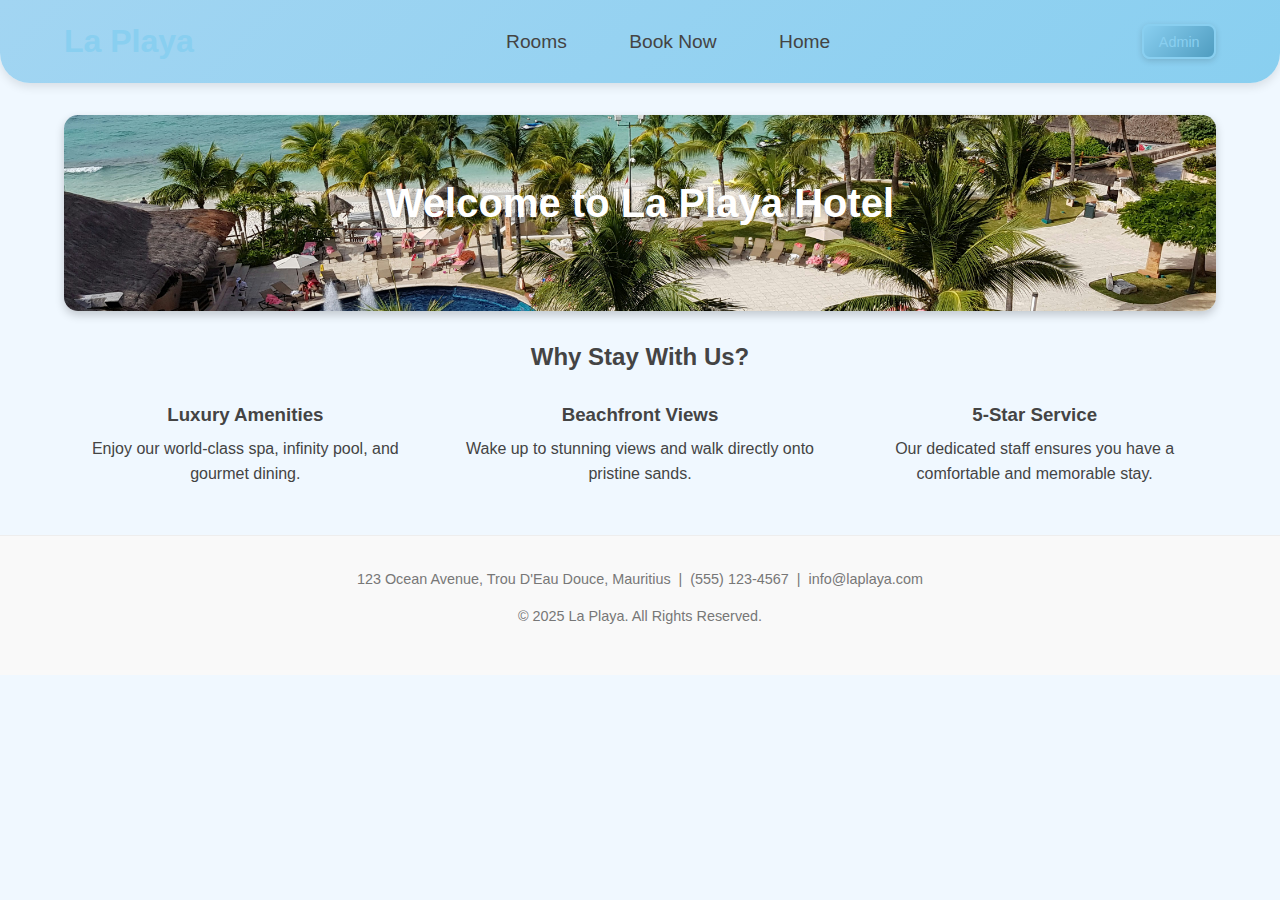
<file: templates/index.html>
<!DOCTYPE html>
<html lang="en">
<head>
  <meta charset="UTF-8">
  <title>La Playa Hotel - Home</title>
  <meta name="viewport" content="width=device-width, initial-scale=1.0">
  <!-- Link to your CSS file -->
  <link rel="stylesheet" href="/static/css/styles.css">
</head>
<body>

  <!-- Header / Navbar -->
  <header>
    <nav>
      <a href="/" class="logo">La Playa</a>
      <ul>
        <li><a href="/rooms">Rooms</a></li>
        <li><a href="/booking">Book Now</a></li>        
        <li><a href="#Home">Home</a></li>
      </ul>
      
      <!-- New Admin Button -->
      <button id="admin-trigger" class="admin-btn">Admin</button>
    </nav>
  </header>

  <!-- Hero Section -->
  <section class="hero">
    <h1>Welcome to La Playa Hotel</h1>
    
  </section>

  


  <!-- Hotel Highlights or Features -->
  <section class="features">
    <h2>Why Stay With Us?</h2>
    <div class="feature-list">
      <article>
        <h3>Luxury Amenities</h3>
        <p>Enjoy our world-class spa, infinity pool, and gourmet dining.</p>
      </article>
      <article>
        <h3>Beachfront Views</h3>
        <p>Wake up to stunning views and walk directly onto pristine sands.</p>
      </article>
      <article>
        <h3>5-Star Service</h3>
        <p>Our dedicated staff ensures you have a comfortable and memorable stay.</p>
      </article>
    </div>
  </section>

  <!-- Footer Section -->
  <footer id="home">
    <div class="footer-content">
      <p>123 Ocean Avenue, Trou D'Eau Douce, Mauritius &nbsp;|&nbsp; (555) 123-4567 &nbsp;|&nbsp; info@laplaya.com</p>
      <p>&copy; 2025 La Playa. All Rights Reserved.</p>
    </div>
  </footer>

  <!-- Inline alert for incorrect admin password (hidden by default) -->
  <div id="admin-alert" class="admin-alert" style="display: none;">
    <p>Incorrect password. Please try again.</p>
  </div>

  <!-- Link to your JS file -->
  <script src="/static/js/script.js"></script>
</body>
</html>
</file>
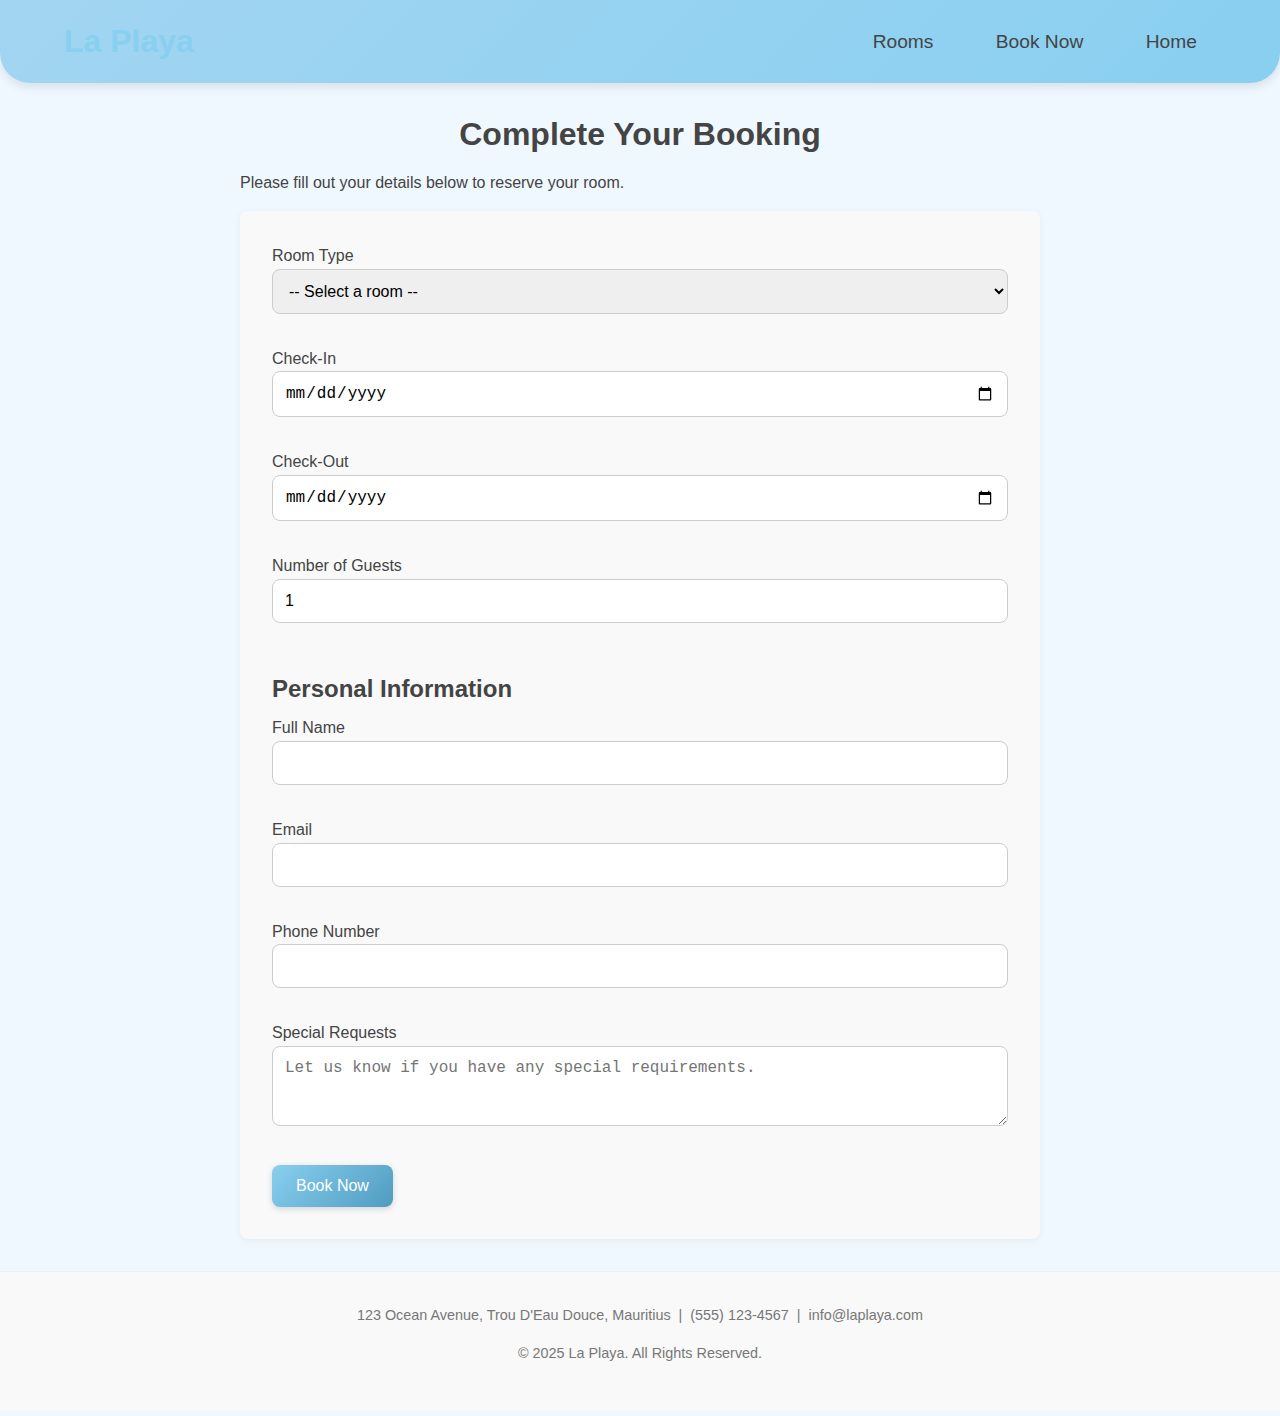
<file: templates/booking.html>
<!DOCTYPE html>
<html lang="en">
<head>
  <meta charset="UTF-8">
  <title>La Playa Hotel - Booking</title>
  <meta name="viewport" content="width=device-width, initial-scale=1.0">
  <link rel="stylesheet" href="/static/css/styles.css">
</head>
<body>

  <!-- Header / Navbar -->
  <header>
    <nav>
      <a href="/" class="logo">La Playa</a>
      <ul>
        <li><a href="/rooms">Rooms</a></li>
        <li><a href="/booking">Book Now</a></li>
        <li><a href="/">Home</a></li>
        
      </ul>
    </nav>
  </header>

  <!-- Booking Form Section -->
  <section class="booking-section">
    <h1>Complete Your Booking</h1>
    <p>Please fill out your details below to reserve your room.</p>

    <!-- Updated form action to point to the Flask route -->
    <form action="/book" method="POST" class="booking-form">
      <div class="form-row">
        <label for="room-type">Room Type</label>
        <select id="room-type" name="room" required>
          <option value="">-- Select a room --</option>
          <option value="standard">Standard Room</option>
          <option value="oceanview">Ocean View</option>
          <option value="gardenview">Garden View</option>
          <option value="suite">Luxury Suite</option>
        </select>
      </div>

      <div class="form-row">
        <label for="checkin-date">Check-In</label>
        <input type="date" id="checkin-date" name="checkin" required>
      </div>
      <div class="form-row">
        <label for="checkout-date">Check-Out</label>
        <input type="date" id="checkout-date" name="checkout" required>
      </div>

      <div class="form-row">
        <label for="guests">Number of Guests</label>
        <input type="number" id="guests" name="guests" min="1" max="10" value="1" required>
      </div>

      <h2>Personal Information</h2>
      <div class="form-row">
        <label for="fullname">Full Name</label>
        <input type="text" id="fullname" name="fullname" required>
      </div>
      <div class="form-row">
        <label for="email">Email</label>
        <input type="email" id="email" name="email" required>
      </div>
      <div class="form-row">
        <label for="phone">Phone Number</label>
        <input type="tel" id="phone" name="phone" required>
      </div>

      <div class="form-row">
        <label for="requests">Special Requests</label>
        <textarea id="requests" name="requests" rows="3" placeholder="Let us know if you have any special requirements."></textarea>
      </div>

      <!-- Submit Button -->
      <button type="submit" class="btn">Book Now</button>
    </form>
  </section>

  <!-- Footer Section -->
  <footer>
    <div class="footer-content">
      <p>123 Ocean Avenue, Trou D'Eau Douce, Mauritius &nbsp;|&nbsp; (555) 123-4567 &nbsp;|&nbsp; info@laplaya.com</p>
      <p>&copy; 2025 La Playa. All Rights Reserved.</p>
    </div>
  </footer>

  <script src="/static/js/script.js"></script>
</body>
</html>
</file>
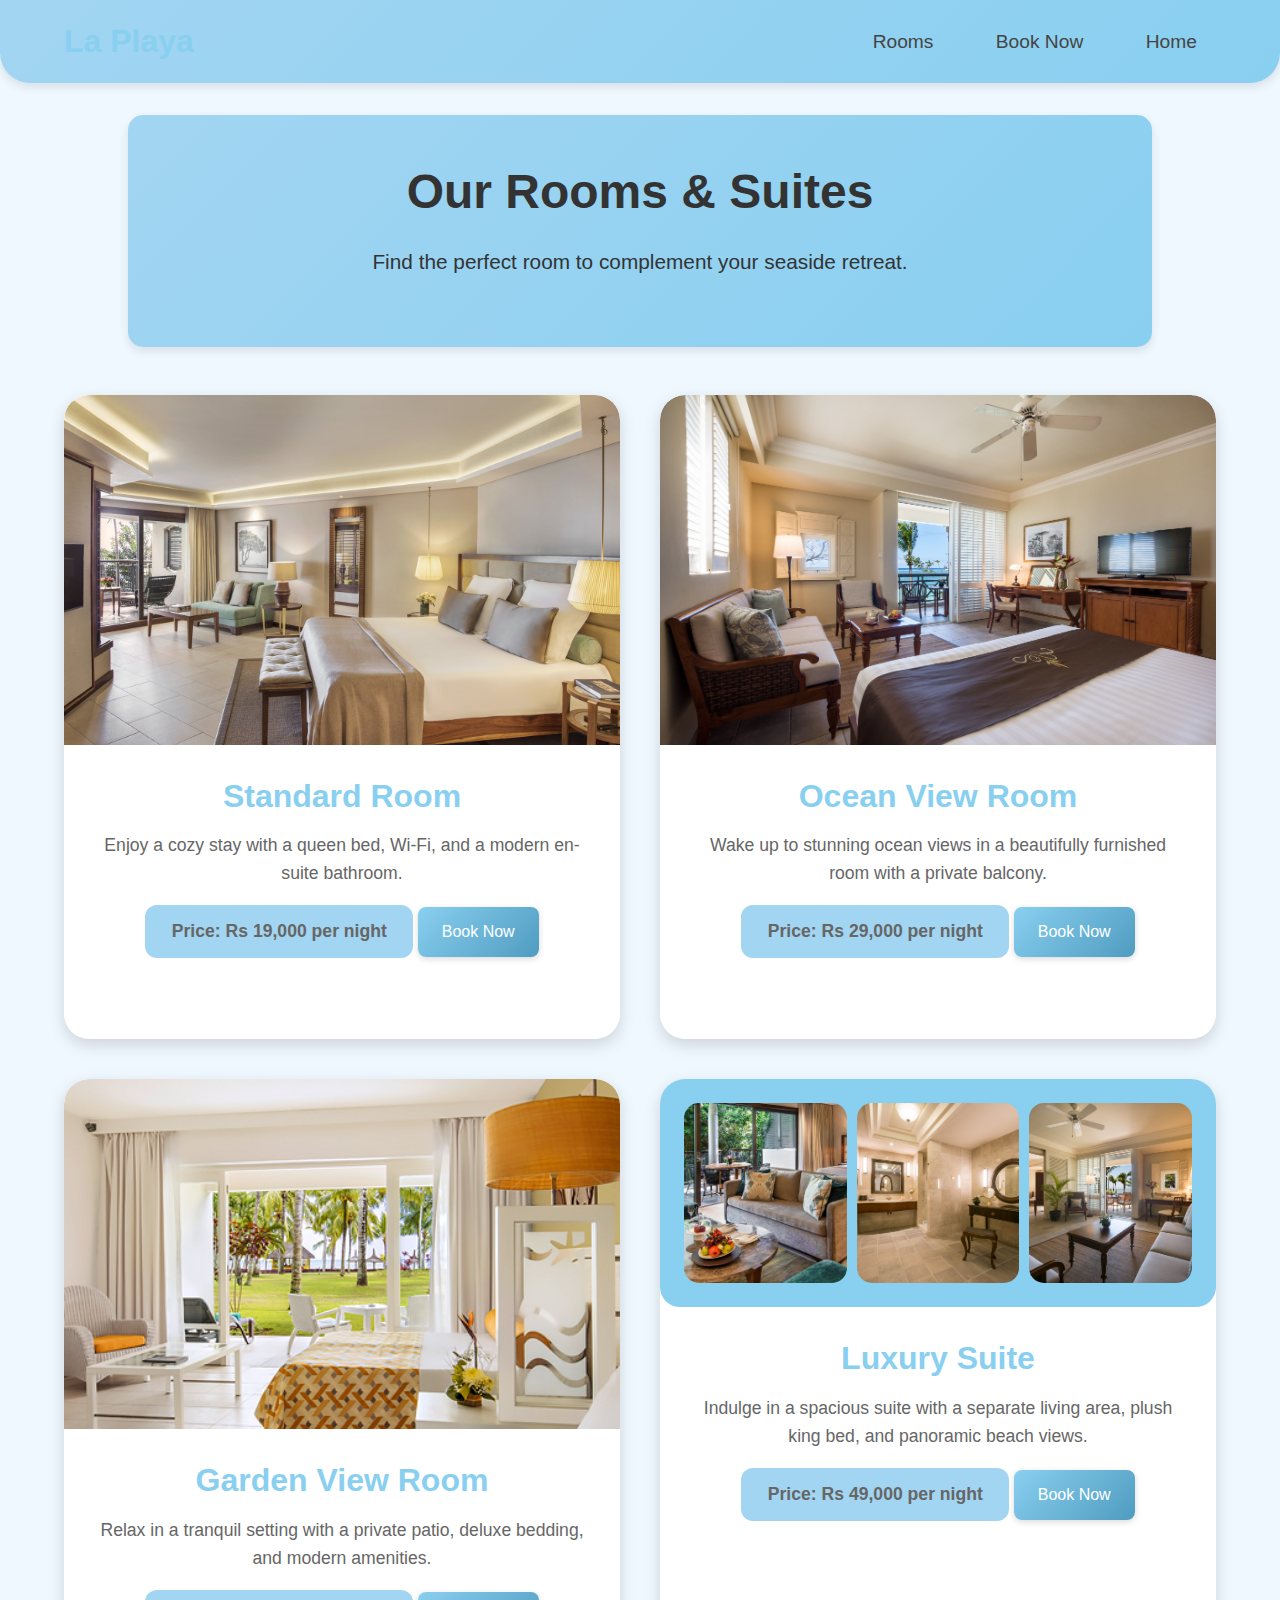
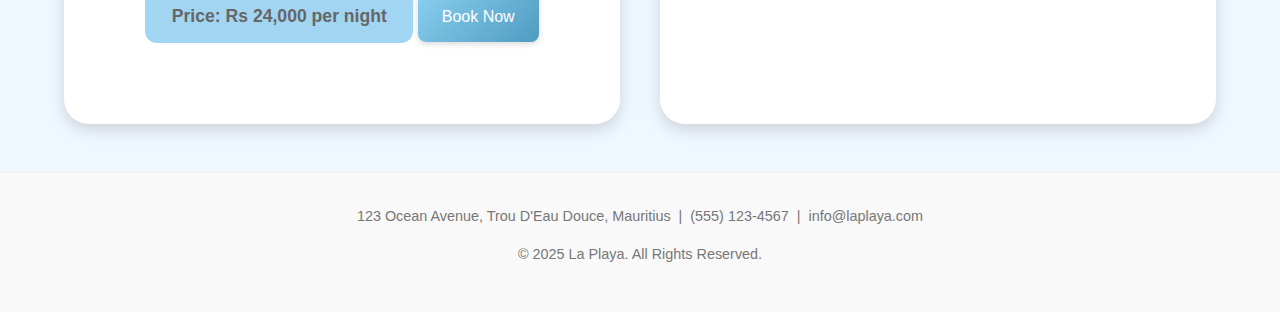
<file: templates/rooms.html>
<!DOCTYPE html>
<html lang="en">
<head>
  <meta charset="UTF-8">
  <title>La Playa Hotel - Rooms</title>
  <meta name="viewport" content="width=device-width, initial-scale=1.0">
  <!-- Link to your CSS file -->
  <link rel="stylesheet" href="/static/css/styles.css">
</head>
<body>

  <!-- Header / Navbar -->
  <header>
    <nav>
      <a href="/" class="logo">La Playa</a>
      <ul>
        <li><a href="/rooms">Rooms</a></li>
        <li><a href="/booking">Book Now</a></li>
        <li><a href="/">Home</a></li>
      </ul>
    </nav>
  </header>

  <!-- Page Title -->
  <section class="page-title">
    <h1>Our Rooms & Suites</h1>
    <p>Find the perfect room to complement your seaside retreat.</p>
  </section>

  <!-- Rooms Listing -->
  <section class="rooms-list">
    <!-- Standard Room -->
    <article class="room">
      <img src="/static/images/standard.jpg" alt="Standard Room">
      <div class="room-info">
        <h2>Standard Room</h2>
        <p>Enjoy a cozy stay with a queen bed, Wi-Fi, and a modern en-suite bathroom.</p>
        <p class="price"><strong>Price:</strong> Rs 19,000 per night</p>
        <a href="/booking?room=standard" class="btn">Book Now</a>
      </div>
    </article>

    <!-- Ocean View Room -->
    <article class="room">
      <img src="/static/images/roombeachview.jpg" alt="Ocean View Room">
      <div class="room-info">
        <h2>Ocean View Room</h2>
        <p>Wake up to stunning ocean views in a beautifully furnished room with a private balcony.</p>
        <p class="price"><strong>Price:</strong> Rs 29,000 per night</p>
        <a href="/booking?room=beachview" class="btn">Book Now</a>
      </div>
    </article>

    <!-- Garden View Room -->
    <article class="room">
      <img src="/static/images/gardenview.jpg" alt="Garden View Room">
      <div class="room-info">
        <h2>Garden View Room</h2>
        <p>Relax in a tranquil setting with a private patio, deluxe bedding, and modern amenities.</p>
        <p class="price"><strong>Price:</strong> Rs 24,000 per night</p>
        <a href="/booking?room=gardenview" class="btn">Book Now</a>
      </div>
    </article>

    <!-- Luxury Suite -->
    <article class="room suite">
      <div class="suite-gallery">
        <img src="/static/images/suite_room.webp" alt="Luxury Suite">
        <img src="/static/images/suitebath.jpg" alt="Luxury Suite Bathroom">
        <img src="/static/images/suitlivingroom.jpg" alt="Luxury Suite Living Room">
      </div>
      <div class="room-info">
        <h2>Luxury Suite</h2>
        <p>Indulge in a spacious suite with a separate living area, plush king bed, and panoramic beach views.</p>
        <p class="price"><strong>Price:</strong> Rs 49,000 per night</p>
        <a href="/booking?room=suite" class="btn">Book Now</a>
      </div>
    </article>
  </section>

  <!-- Footer Section -->
  <footer>
    <div class="footer-content">
      <p>123 Ocean Avenue, Trou D'Eau Douce, Mauritius &nbsp;|&nbsp; (555) 123-4567 &nbsp;|&nbsp; info@laplaya.com</p>
      <p>&copy; 2025 La Playa. All Rights Reserved.</p>
    </div>
  </footer>

  <!-- Link to your JS file -->
  <script src="/static/js/script.js"></script>
</body>
</html>
</file>
<file: static/css/styles.css>
/* ==========================================
   Baby Blue Theme – Enhanced Aesthetics & Image Expansion
   ========================================== */


/* ===== CSS Variables for Consistency & Baby Blue Theme ===== */
:root {
  /* Font & Base */
  --font-base: 'Poppins', sans-serif;
  --line-height: 1.6;
  
  /* Colors – Baby Blue Palette */
  --color-primary: #89CFF0;        /* Baby Blue */
  --color-primary-dark: #4F9CC0;     /* Darker Baby Blue */
  --color-secondary: #B3E5FC;        /* Lighter Accent */
  --color-background: #F0F8FF;       /* Alice Blue */
  --color-text: #444;
  --color-heading: #333;
  --color-link-hover: #89CFF0;
  --color-card-bg: #fff;
  --color-header-gradient-start: #A2D5F2;
  --color-header-gradient-end: #89CFF0;
  
  /* Borders & Shadows */
  --border-radius-base: 8px;
  --border-radius-card: 25px;
  --box-shadow-base: 0 4px 10px rgba(0, 0, 0, 0.1);
  --box-shadow-hover: 0 8px 18px rgba(0, 0, 0, 0.2);
  
  /* Transitions */
  --transition-fast: 0.2s ease-in-out;
  --transition-base: 0.3s ease-in-out;
}

/* ===== Global Resets & Base Styles ===== */
* {
  margin: 0;
  padding: 0;
  box-sizing: border-box;
}

html {
  scroll-behavior: smooth;
}

body {
  font-family: var(--font-base);
  background-color: var(--color-background);
  color: var(--color-text);
  line-height: var(--line-height);
}

/* Utility Elements */
img {
  max-width: 100%;
  display: block;
}

a {
  text-decoration: none;
  color: inherit;
  transition: color var(--transition-fast);
}

a:hover {
  color: var(--color-link-hover);
}

/* ===== Typography ===== */
h1, h2, h3, h4, h5, h6 {
  font-weight: 600;
  margin-bottom: 0.5em;
  line-height: 1.2;
}

p {
  margin-bottom: 1em;
}

/* ===== Buttons – Enhanced Aesthetics ===== */
button,
.btn {
  display: inline-block;
  background: linear-gradient(135deg, var(--color-primary), var(--color-primary-dark));
  color: #fff;
  padding: 0.75em 1.5em;
  border: none;
  border-radius: var(--border-radius-base);
  font-size: 1rem;
  cursor: pointer;
  transition: transform var(--transition-fast), background var(--transition-fast), box-shadow var(--transition-fast);
  box-shadow: 0 2px 6px rgba(0, 0, 0, 0.15);
}

button:hover,
.btn:hover {
  background: linear-gradient(135deg, var(--color-primary-dark), var(--color-primary));
  transform: scale(1.05);
  box-shadow: 0 4px 10px rgba(0, 0, 0, 0.2);
}

/* ===== Form Elements ===== */
input,
select,
textarea {
  width: 100%;
  padding: 0.75em;
  border: 1px solid #ccc;
  border-radius: var(--border-radius-base);
  font-size: 1rem;
  margin-bottom: 1em;
  transition: border-color var(--transition-fast);
}

input:focus,
select:focus,
textarea:focus {
  outline: none;
  border-color: var(--color-primary);
}

/* ===== Header / Navbar ===== */
header {
  background: linear-gradient(135deg, var(--color-header-gradient-start), var(--color-header-gradient-end));
  padding: 1em 0;
  box-shadow: var(--box-shadow-base);
  border-bottom-left-radius: 30px;
  border-bottom-right-radius: 30px;
}

nav {
  width: 90%;
  max-width: 1200px;
  margin: 0 auto;
  display: flex;
  align-items: center;
  justify-content: space-between;
}

.logo {
  font-size: 2rem;
  font-weight: 700;
  color: var(--color-primary);
}

nav ul {
  list-style: none;
  display: flex;
  gap: 1.5em;
}

nav ul li a {
  font-size: 1.2rem;
  font-weight: 500;
  padding: 0.5em 1em;
  border-radius: 12px;
  transition: background var(--transition-base), color var(--transition-base);
  color: var(--color-text);
}

nav ul li a:hover {
  background: var(--color-primary);
  color: #fff;
}

/* ===== Page Title ===== */
.page-title {
  text-align: center;
  padding: 3em 1em;
  background: linear-gradient(135deg, var(--color-header-gradient-start), var(--color-header-gradient-end));
  color: var(--color-heading);
  border-radius: 15px;
  margin: 2em auto;
  width: 80%;
  box-shadow: var(--box-shadow-base);
}

.page-title h1 {
  font-size: 3rem;
  font-weight: 700;
  margin-bottom: 0.5em;
}

.page-title p {
  font-size: 1.3rem;
  font-weight: 400;
  margin-top: 0.5em;
}

/* ===== Hero Section ===== */
.hero {
  width: 90%;
  max-width: 1200px;
  margin: 2em auto;
  text-align: center;
  padding: 4em 1em;
  border-radius: 14px;
  box-shadow: 0 4px 10px rgba(0, 0, 0, 0.2);
  background: url("/static/images/homepage.jpg") no-repeat center center;
  background-size: cover;
  color: #fff;
}

.hero h1 {
  font-size: 2.5rem;
  font-weight: bold;
  text-shadow: 2px 2px 8px rgba(0, 0, 0, 0.3);
}

.hero p {
  font-size: 1.25rem;
  color: rgba(255, 255, 255, 0.9);
}

/* ===== Search Section ===== */
.search-section {
  width: 90%;
  max-width: 1200px;
  margin: 2em auto;
  text-align: center;
}

.search-section h2 {
  margin-bottom: 1em;
}

.search-form {
  display: flex;
  flex-wrap: wrap;
  gap: 1em;
  justify-content: center;
  max-width: 800px;
  margin: 0 auto;
}

.search-form > div {
  flex: 1 1 150px;
  min-width: 150px;
}

.search-form button {
  flex: 1 1 100px;
  min-width: 100px;
}

/* ===== Features Section ===== */
.features {
  width: 90%;
  max-width: 1200px;
  margin: 2em auto;
  text-align: center;
}

.feature-list {
  display: grid;
  grid-template-columns: repeat(auto-fit, minmax(250px, 1fr));
  gap: 2em;
  margin-top: 2em;
}

/* ===== Rooms List Section ===== */
.rooms-list {
  width: 90%;
  max-width: 1300px;
  margin: 3em auto;
  display: grid;
  grid-template-columns: repeat(auto-fit, minmax(400px, 1fr));
  gap: 2.5em;
}

/* ===== Individual Room Card ===== */
.room {
  background-color: var(--color-card-bg);
  border-radius: var(--border-radius-card);
  overflow: hidden;
  box-shadow: 0 6px 16px rgba(0, 0, 0, 0.15);
  transition: transform var(--transition-base), box-shadow var(--transition-base);
  display: flex;
  flex-direction: column;
  align-items: center;
  text-align: center;
  padding-bottom: 2em;
}

.room:hover {
  transform: translateY(-10px);
  box-shadow: var(--box-shadow-hover);
}

/* Room Images with Hover & Click Expand */
.room img {
  width: 100%;
  height: 350px;
  object-fit: cover;
  border-radius: var(--border-radius-card) var(--border-radius-card) 0 0;
  transition: transform var(--transition-base), filter var(--transition-base);
  cursor: pointer;
}

.room img:hover {
  transform: scale(1.03);
  filter: brightness(90%);
}

/* ===== Room Information ===== */
.room-info {
  padding: 2em;
}

.room-info h2 {
  font-size: 2rem;
  color: var(--color-primary);
  margin-bottom: 0.5em;
  font-weight: 600;
}

.room-info p {
  font-size: 1.1rem;
  color: #666;
  margin-bottom: 1em;
  line-height: var(--line-height);
}

/* ===== Price Styling ===== */
.price {
  font-size: 1.3rem;
  font-weight: bold;
  color: var(--color-text);
  background-color: var(--color-header-gradient-start);
  padding: 0.7em 1.5em;
  border-radius: 12px;
  display: inline-block;
}

/* ===== Suite Gallery ===== */
.suite-gallery {
  display: flex;
  gap: 10px;
  justify-content: center;
  align-items: center;
  padding: 1.5em;
  background: var(--color-header-gradient-end);
  border-radius: 20px;
}

.suite-gallery img {
  width: 32%;
  height: 180px;
  object-fit: cover;
  border-radius: 15px;
  transition: transform var(--transition-base);
}

.suite-gallery img:hover {
  transform: scale(1.07);
}

/* ===== Booking Section ===== */
.booking-section {
  width: 90%;
  max-width: 800px;
  margin: 2em auto;
  text-align: left;
}

.booking-section h1 {
  text-align: center;
  margin-bottom: 0.5em;
}

.booking-form {
  background-color: #f9f9f9;
  padding: 2em;
  border-radius: var(--border-radius-base);
  box-shadow: 0 2px 8px rgba(0, 0, 0, 0.05);
}

.booking-form .form-row {
  margin-bottom: 1em;
}

.booking-form h2 {
  margin: 1.5em 0 0.5em 0;
}

/* ===== Confirmation Section ===== */
.confirmation-section {
  width: 90%;
  max-width: 800px;
  margin: 2em auto;
  text-align: center;
}

.confirmation-details {
  background-color: #f9f9f9;
  padding: 2em;
  border-radius: var(--border-radius-base);
  box-shadow: 0 2px 8px rgba(0, 0, 0, 0.05);
  text-align: left;
  margin-top: 2em;
}

.confirmation-details h2 {
  margin-bottom: 1em;
}

.confirmation-details ul {
  list-style: none;
  margin-bottom: 1em;
}

.confirmation-details ul li {
  margin-bottom: 0.5em;
}

.confirmation-details p {
  margin-bottom: 1em;
}

/* ===== Footer ===== */
footer {
  background-color: #f9f9f9;
  border-top: 1px solid #eee;
  padding: 2em 0;
  margin-top: 2em;
}

.footer-content {
  width: 90%;
  max-width: 1200px;
  margin: 0 auto;
  text-align: center;
  font-size: 0.9rem;
  color: #777;
}

/* ===== Admin Elements ===== */
.admin-btn {
  background-color: transparent;
  color: var(--color-primary);
  border: 2px solid var(--color-primary);
  border-radius: var(--border-radius-base);
  padding: 0.5em 1em;
  font-size: 0.9rem;
  cursor: pointer;
  transition: all var(--transition-fast);
}

.admin-btn:hover {
  background-color: var(--color-primary);
  color: #fff;
}

.admin-alert {
  position: fixed;
  bottom: 20px;
  right: 20px;
  background-color: #ff4444;
  color: #fff;
  padding: 1em;
  border-radius: var(--border-radius-base);
  box-shadow: 0 2px 8px rgba(0, 0, 0, 0.2);
  z-index: 9999;
}

.admin-dashboard {
  width: 90%;
  max-width: 1200px;
  margin: 2em auto;
  text-align: left;
}

.admin-dashboard h1 {
  text-align: center;
  margin-bottom: 0.5em;
}

.bookings-table {
  margin-top: 2em;
  overflow-x: auto;
}

.bookings-table table {
  width: 100%;
  border-collapse: collapse;
  min-width: 600px;
}

.bookings-table th,
.bookings-table td {
  border: 1px solid #eee;
  padding: 1em;
  text-align: left;
}

.bookings-table th {
  background-color: #f9f9f9;
}

.btn-view {
  background-color: var(--color-primary);
  margin-right: 0.5em;
}

.btn-edit {
  background-color: #ffa500;
  margin-right: 0.5em;
}

.btn-delete {
  background-color: #ff4444;
}

/* ===== Modal Overlay for Image Expansion ===== */
.room-modal {
  position: fixed;
  top: 0;
  left: 0;
  right: 0;
  bottom: 0;
  background: rgba(0, 0, 0, 0.8);
  display: none;  /* Hidden by default */
  justify-content: center;
  align-items: center;
  z-index: 10000;
  padding: 1em;
}

.room-modal.active {
  display: flex;
}

.room-modal img {
  max-width: 90%;
  max-height: 90%;
  border-radius: 10px;
  box-shadow: 0 4px 10px rgba(0, 0, 0, 0.3);
}

/* ===== Responsive Design ===== */
@media (max-width: 768px) {
  .hero {
    padding: 3em 1em;
  }
  
  .hero h1 {
    font-size: 2rem;
  }
  
  nav ul {
    flex-direction: column;
    gap: 1em;
    text-align: center;
  }
  
  nav ul li a {
    padding: 0.75em;
    display: block;
  }
  
  .search-form {
    flex-direction: column;
    align-items: center;
  }
  
  .rooms-list {
    grid-template-columns: 1fr;
  }
  
  .room img {
    height: 300px;
  }
  
  .room-info {
    text-align: center;
    padding: 2em;
  }
  
  .suite-gallery {
    flex-direction: column;
  }
  
  .suite-gallery img {
    width: 100%;
    height: 150px;
  }
  
  .page-title {
    width: 90%;
    padding: 2em 1em;
  }
  
  .page-title h1 {
    font-size: 2.5rem;
  }
  
  .page-title p {
    font-size: 1.1rem;
  }
}
</file>
